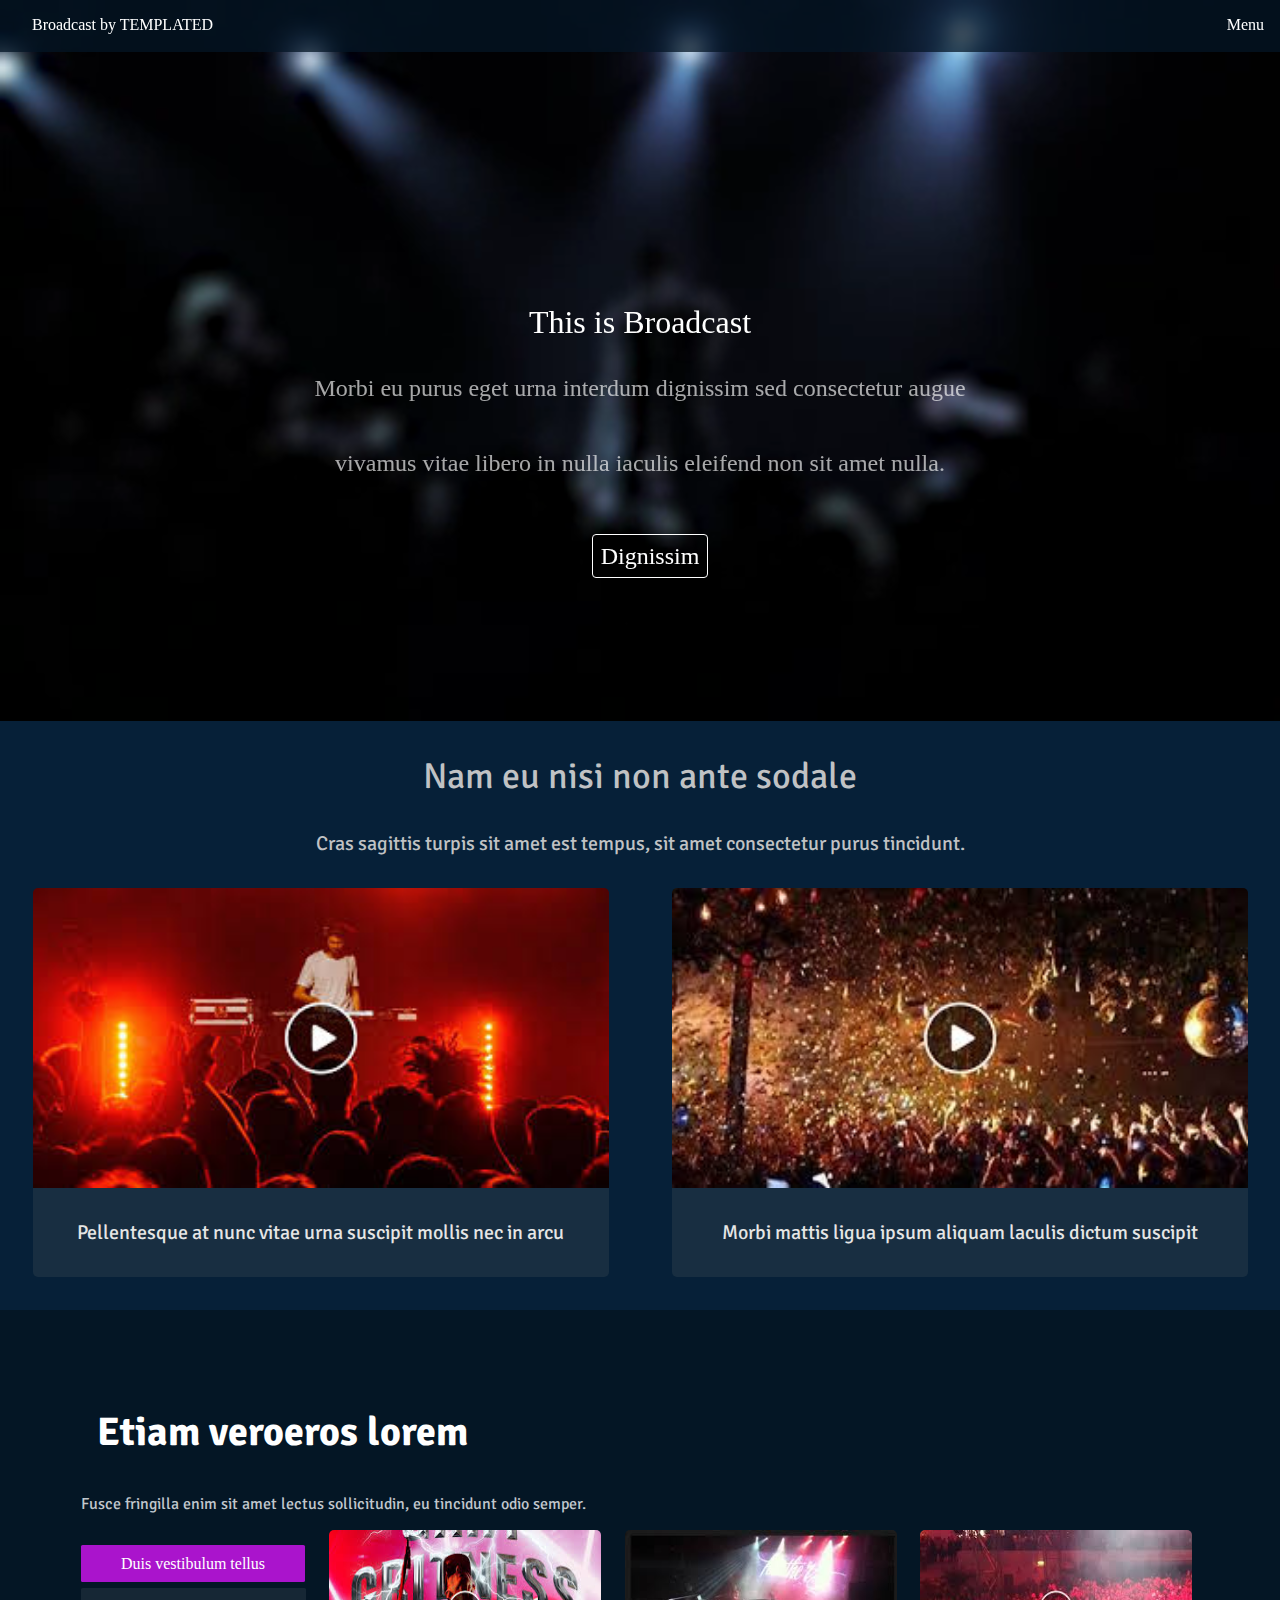
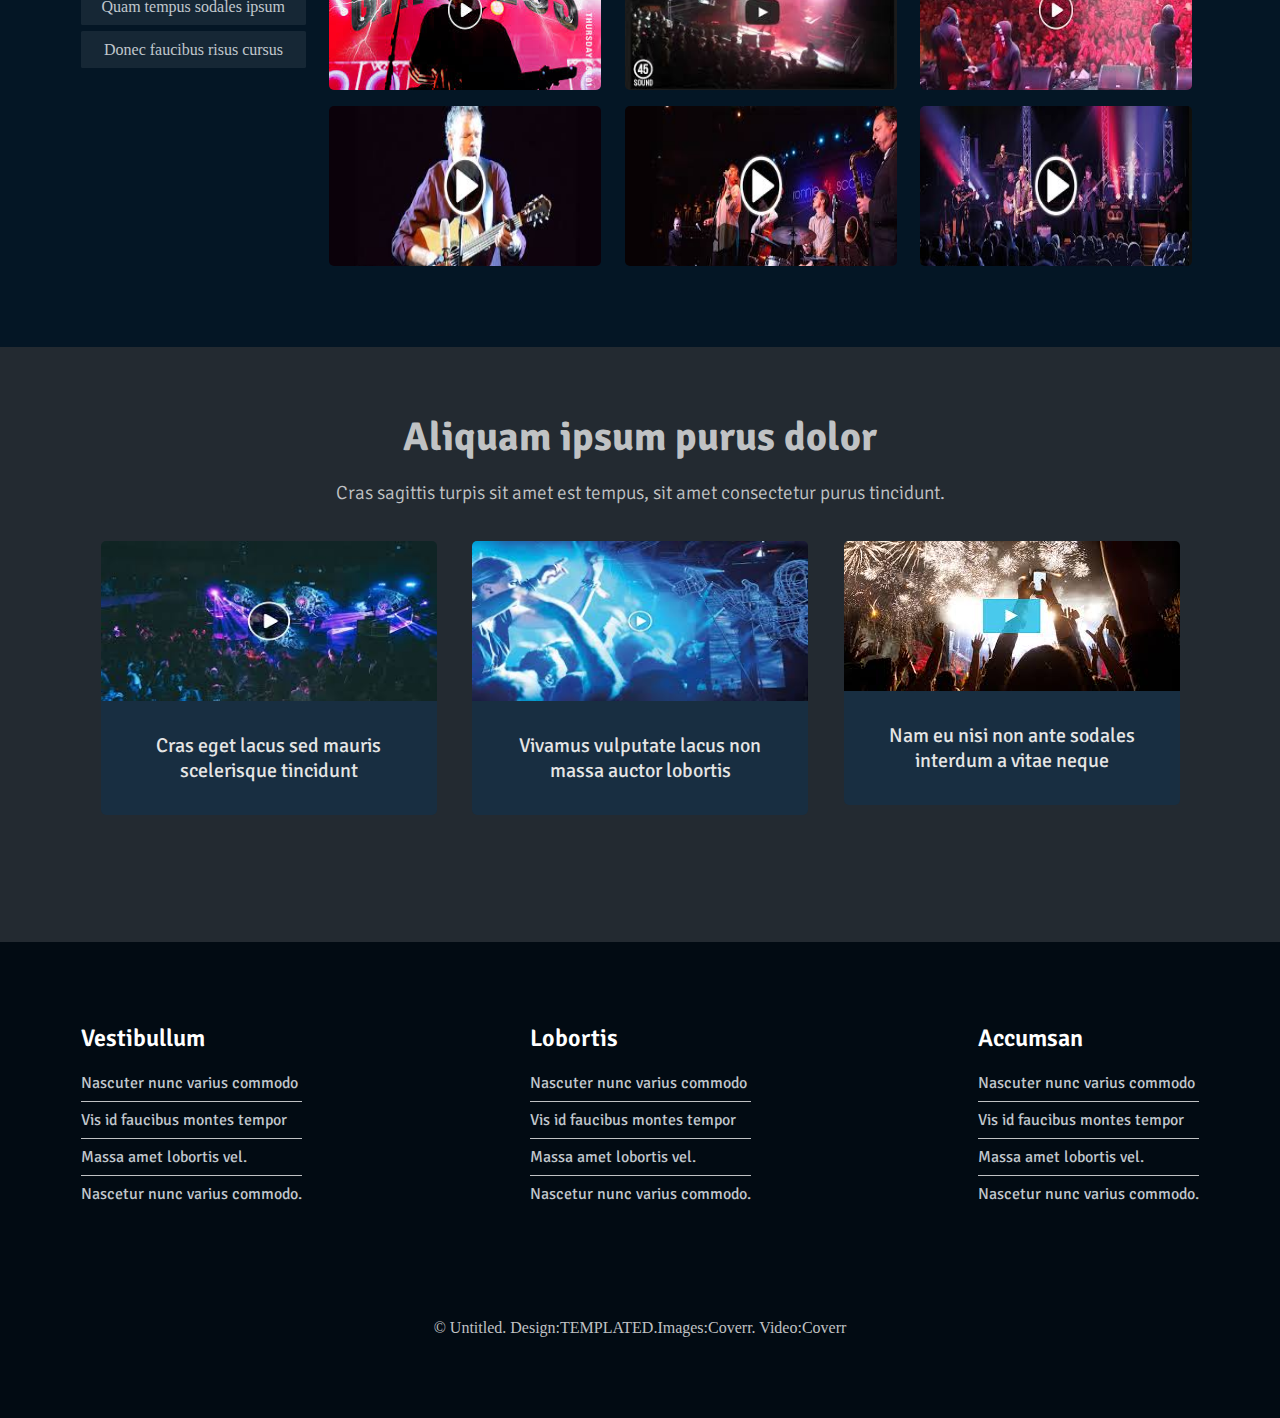
<file: index.html>
<!DOCTYPE html>
<html lang="en">

<head>
  <meta charset="UTF-8">
  <title>Broadcast</title>
  <link rel="stylesheet" type="text/css" href="style.css">
  <link rel="stylesheet" href="https://use.fontawesome.com/releases/v5.7.1/css/all.css"
    integrity="sha384-fnmOCqbTlWIlj8LyTjo7mOUStjsKC4pOpQbqyi7RrhN7udi9RwhKkMHpvLbHG9Sr" crossorigin="anonymous">
</head>

<body>


  <!-- navbar -->

  <!-- header -->
  <header id="header">
    <h1><a href="#">Broadcast <span>by TEMPLATED</span></a></h1>
    <a href="#menu">Menu</a>
  </header>

  <div class=" wrapper main-container">
    <!-- video -->
    <section class="video_section">
      <div class="video_container">
        <video autoplay muted loop id="videolayout">
          <source src="images/broadcast.mp4" type="video/mp4">
        </video>
      </div>
      <!-- overlay -->
      <div class="overlay"> </div>
      <!-- banner -->
      <section id="banner">
        <div class="inner">
          <h1>This is Broadcast</h1><br>
          <p>Morbi eu purus eget urna interdum dignissim sed consectetur augue</p>
          <p>vivamus vitae libero in nulla iaculis eleifend non sit amet nulla.</p><br>&nbsp&nbsp&nbsp&nbsp
          <a href="#" class=big-button> Dignissim </a>
          <div>

      </section>
    </section>

    <!-- style 1 -->
    <section class="wrapper style-1">
      <div class="wrap">
        <h2>Nam eu nisi non ante sodale</h2>
        <p>Cras sagittis turpis sit amet est tempus, sit amet consectetur purus tincidunt.</p>
      </div>

      <div class="flex">
        <div class="video">
          <div class="column">
            <div class="fit">
              <img src="images/image01.jpg">
            </div>

            <div class="caption">
              <p> Pellentesque at nunc vitae urna suscipit mollis nec in arcu</p>
            </div>
          </div>

          <div class="column">
            <div class="fit">
              <img src="images/image02.jpg">
            </div>

            <div class="caption">
              <p>Morbi mattis ligua ipsum aliquam laculis dictum suscipit </p>
            </div>
          </div>

        </div>

    </section>

    <!--style2  -->

    <section class="wrapper style-2">

      <div class="container">

        <div class="content">
          <h1>Etiam veroeros lorem</h1>
          <p>Fusce fringilla enim sit amet lectus sollicitudin, eu tincidunt odio semper.</p>
        </div>

        <div class="container-2">
          <div class="button">
            <div class="btn-1"><a href="#">Duis vestibulum tellus</a></div>
            <div class="btn-2"><a href="#">Quam tempus sodales ipsum</a></div>
            <div class="btn-3"><a href="#">Donec faucibus risus cursus</a></div>
          </div>


          <div class="image_item1"> <img src="images/image03.jpg" alt=""></div>
          <div class="image_item2"> <img src="images/image06.jpg" alt=""></div>
          <div class="image_item3"> <img src="images/image08.jpg" alt=""></div>



          <div class="image_item4"> <img src="images/image04.jpg" alt=""></div>
          <div class="image_item5"> <img src="images/image07.jpg" alt=""></div>
          <div class="image_item6"> <img src="images/image09.jpg" alt=""></div>
        </div>
      </div>
    </section>

    <!-- style 3 -->
    <div class="wrapper style-3">

      <div class="inner-2">
        <div class="align-center">
          <h2>Aliquam ipsum purus dolor</h2>
          <p>Cras sagittis turpis sit amet est tempus, sit amet consectetur purus tincidunt.</p>
        </div>

        <div class="flex-3">
          <div class="video-2 col">
            <div class="image-1">
              <img src="images/image10.jpg">
              <div class="caption-3">
                <p>Cras eget lacus sed mauris scelerisque tincidunt</p>
              </div>
            </div>

            <div class="image-1">
              <img src="images/image12.jpg">
              <div class="caption-3">
                <p>Vivamus vulputate lacus non massa auctor lobortis</p>
              </div>
            </div>

            <div class="image-1">
              <img src="images/image11.jpg">
              <div class="caption-3">
                <p> Nam eu nisi non ante sodales interdum a vitae neque</p>
              </div>
            </div>
          </div>
        </div>
      </div>
    </div>

    <div class="wrapper style-4">

      <div class="box">
        <div class="grid">
          <div class="para">
            <h5>Vestibullum</h5>
            <ul class="border">
              <li> <a href="#">Nascuter nunc varius commodo</a></li>
              <li> <a href="#">Vis id faucibus montes tempor</a></li>
              <li> <a href="#">Massa amet lobortis vel.</a></li>
              <li> <a href="#">Nascetur nunc varius commodo.</a></li>
            </ul>

          </div>

          <div class="para">
            <h5>Lobortis</h5>
            <ul class="border">
              <li> <a href="#">Nascuter nunc varius commodo</a></li>
              <li> <a href="#">Vis id faucibus montes tempor</a></li>
              <li> <a href="#">Massa amet lobortis vel.</a></li>
              <li> <a href="#">Nascetur nunc varius commodo.</a></li>
            </ul>
          </div>

          <div class="para">
            <h5>Accumsan</h5>
            <ul class="border">
              <li> <a href="#">Nascuter nunc varius commodo</a></li>
              <li> <a href="#">Vis id faucibus montes tempor</a></li>
              <li> <a href="#">Massa amet lobortis vel.</a></li>
              <li> <a href="#">Nascetur nunc varius commodo.</a></li>
            </ul>
          </div>


        </div>
        <footer>
          <div class="copyright">
            <ul class="icons">
              <li><a href="#" <i class="fab fa-twitter"></i></a></li>
              <li><a href="#" <i class="fab fa-facebook-f"></i></a></li>
              <li><a href="#" <i class="fab fa-instagram"></i></a></li>
              <li><a href="#" <i class="fab fa-snapchat"></i></a></li>
            </ul>

            <div class="copy">© Untitled. Design:TEMPLATED.Images:Coverr. Video:Coverr</div>
          </div>
        </footer>

      </div>
    </div>



  </div>
</body>

</html>
</file>
<file: style.css>
@import url("https://fonts.googleapis.com/css?family=Signika&display=swap");
*,
*:before,
*:after {
  -moz-box-sizing: border-box;
  -webkit-box-sizing: border-box;
  box-sizing: border-box;
}
body {
  /* background-color: #020b13; */
  color: #c0c2c4;
  margin: 8px;
  line-height: 1;
}
a {
  -moz-transition: color 0.2s ease-in-out;
  -webkit-transition: color 0.2s ease-in-out;
  -ms-transition: color 0.2s ease-in-out;
  transition: color 0.2s ease-in-out;
  transition-property: color;
  transition-duration: 0.2s;
  transition-timing-function: ease-in-out;
  transition-delay: 0s;
  text-decoration: none;
}
a {
  color: #c1c7cd;
}

html,
body,
div,
span,
applet,
object,
iframe,
h1,
h2,
h3,
h4,
h5,
h6,
p,
blockquote,
pre,
a,
abbr,
acronym,
address,
big,
cite,
code,
del,
dfn,
em,
img,
ins,
kbd,
q,
s,
samp,
small,
strike,
strong,
sub,
sup,
tt,
var,
b,
u,
i,
center,
dl,
dt,
dd,
ol,
ul,
li,
fieldset,
form,
label,
legend,
table,
caption,
tbody,
tfoot,
thead,
tr,
th,
td,
article,
aside,
canvas,
details,
embed,
figure,
figcaption,
footer,
header,
hgroup,
menu,
nav,
output,
ruby,
section,
summary,
time,
mark,
audio,
video {
  margin: 0;
  padding: 0;
  border: 0;
  font-size: 100%;
  font: inherit;
}
a {
  text-decoration: none;
}
li {
  list-style-type: none;
}
/* header */

header {
  display: flex;
  justify-content: space-between;
  background: rgba(4, 22, 37, 0.75);
  color: #c0c5c9;
  cursor: default;
  height: 3.25em;
  left: 0;
  position: fixed;
  text-align: right;
  top: 0;
  width: 100%;
  z-index: 1;
}
header a {
  text-decoration: none;
  padding: 1rem;
  color: white;
}
h1 {
  font-weight: 200;
  padding: 1rem;
  color: white;
}
/* video */
#videolayout {
  min-width: 100%;
  min-height: 100%;
  display: grid;
  justify-content: center;
  align-items: center;
  overflow: hidden;
}
/* ============================ banner ========================================== */

.inner {
  width: 100%;
  height: 100%;
  position: absolute;
  top: 18rem;
  left: 0;
  text-align: center;
  justify-content: center;
  color: white;
  z-index: 1001;
}
.inner h1 {
  font-size: 2rem;
}
.inner p {
  color: rgba(255, 255, 255, 0.65);
  font-size: 1.5em;
  margin: 0 0 2em 0;
}

.big-button {
  color: white;
  background-color: transparent;
  font-size: 1.5rem;
  padding: 0.5rem;
  border: 1px solid white;
  border-radius: 4px;
  margin-top: 5em;
}

/* overlay */

.overlay {
  width: 100%;
  height: 100%;
  position: absolute;
  top: 0;
  left: 0;
  z-index: 1;
}
/* style 1 */
.wrapper.style-1 {
  background-color: #062038;
  margin-left: auto;
  margin-right: auto;
  border: 1px solid #062038;
}

.wrap h2 {
  font-size: 2.25rem;
  font-family: "Signika", sans-serif;
  align-items: center;
  text-align: center;
  margin-top: 2rem;
}

.wrap p {
  font-size: 1.25rem;
  font-family: "Signika", sans-serif;
  align-items: center;
  text-align: center;
  margin-top: 2rem;
  margin-bottom: 2rem;
}

.video {
  display: flex;
  justify-content: space-around;
  margin: 0;
  /*margin-left: 2rem;*/
  /*margin-right: 2rem;*/
}

.column {
  display: grid;
  grid-template-columns: repeat(1fr, 1fr);
}

.fit {
  width: 36em;
}

.style-1 img {
  display: block;
  width: 100%;
  border-top-right-radius: 5px;
  border-top-left-radius: 5px;
}
.caption p {
  font-size: 1.25rem;
  font-family: "Signika", sans-serif;
  display: grid;
  align-items: center;
  text-align: center;
  background-color: #182e41;
  color: #e5e5e5;
  width: 36rem;
  padding: 2rem;
  border-bottom-right-radius: 5px;
  border-bottom-left-radius: 5px;
}
.caption {
  display: flex;
  justify-content: center;
  margin-bottom: 2rem;
  color: #c1c7cd;
}

/*====================================================== style2  ================================================*/
.style-2 {
  background-color: #041625;
  color: #c0c5c9;
  border: 1px solid #041625;
}
.container {
  margin: 5rem;
  /*background-color: #041625;*/
}
.content h1 {
  font-size: 2.5rem;
  font-family: "Signika", sans-serif;
  font-weight: bold;
  color: #ffffff;
}
.content p {
  font-family: "Signika", sans-serif;
  color: #c1c7cd;
  padding: 1rem 0;
  margin-top: 5px;
}

.button {
  display: flex;
  flex-direction: column;
}

.btn-1 a {
  text-decoration: none;
  color: #ffffff;
  background-color: #aa14cc;
  padding: 10px 40px;
  border-radius: 0.1rem;
}
.btn-1 {
  margin-top: 1.56rem;
  margin-bottom: 1.56rem;
}
.btn-2 {
  margin-bottom: 1.56rem;
}
.btn-2 a {
  text-decoration: none;
  color: #c1c7cd;
  background-color: rgba(255, 255, 255, 0.075);
  border-radius: 0.1rem;
  padding: 10px 20.5px;
}

.btn-3 a {
  text-decoration: none;
  color: #c1c7cd;
  background-color: rgba(255, 255, 255, 0.075);
  border-radius: 0.1rem;
  padding: 10px 23px;
}

/* .container-2 {
  display: flex;
  justify-content: space-between;
} */

.image_item {
  margin: 10px;
  width: 17rem;
}

.container-2 {
  display: grid;
  grid-gap: 1rem;
  grid-template-areas:
    "button image_item1 image_item2 image_item3"
    " ... image_item4 image_item5 image_item6";
}

button {
  grid-area: button;
}

.image_item1 {
  grid-area: image_item1;
  width: 17rem;
  height: 10rem;
}
.image_item2 {
  grid-area: image_item2;
  height: 10rem;
  width: 17rem;
}
.image_item3 {
  grid-area: image_item3;
  width: 17rem;
  height: 10rem;
}

.image_item4 {
  grid-area: image_item4;
  width: 17rem;
  height: 10rem;
}
.image_item5 {
  grid-area: image_item5;
  width: 17rem;
  height: 10rem;
}
.image_item6 {
  grid-area: image_item6;
  width: 17rem;
  height: 10rem;
}

.style-2 img {
  width: 100%;
  height: 100%;
  border-radius: 5px;
  /* transform: scale(1.1); */
}

/* ===================================================style3=========================================== */
.style-3 {
  background-color: #232a31;
  color: #c0c2c4;
  border: 1px solid #232a31;
}
.inner-2 {
  margin-top: 4rem;
  margin-left: 4rem;
  margin-right: 4rem;
  margin-bottom: 15rem;
}

/* .col {
  width: 31%;
} */

.align-center {
  display: flex;
  flex-direction: column;
  align-items: center;
  margin: 1rem;
}

.align-center h2 {
  font-size: 2.5rem;
  font-family: "Signika", sans-serif;
  font-weight: 700;
}
.align-center p {
  font-size: 1.2rem;
  font-weight: 100;
  margin: 1em;
  font-family: "Signika", sans-serif;
}
.video-2 {
  display: flex;
  justify-content: space-evenly;
}

.image-1 {
  display: flex;
  flex-direction: column;
  width: 21em;
  height: 10rem;
}
.image-1 img {
  width: 100%;
  height: 100%;
  border-top-right-radius: 5px;
  border-top-left-radius: 5px;
}
.caption-3 {
  font-size: 1.25rem;
  font-family: "Signika", sans-serif;
  display: grid;
  align-items: center;
  text-align: center;
  background-color: #182e41;
  color: #e5e5e5;
  width: 21rem;
  padding: 2rem;
  border-bottom-right-radius: 5px;
  border-bottom-left-radius: 5px;
}
.caption {
  display: flex;
  justify-content: center;
  margin-bottom: 2rem;
  color: #c1c7cd;
}
/* =============================================.style4=============================================== */
.style-4 {
  background-color: #020b13;
  /* height: 50vh; */
  border: 1px solid #020b13;
}
.box {
  margin: 5rem;
}

.grid {
  display: flex;
  justify-content: space-between;
  text-align: left;
}
.para {
  display: flex;
  flex-direction: column;
}

.para h5 {
  font-size: 1.5rem;
  color: #fff;
  font-weight: 600;
  text-align: left;
  font-family: "Signika", sans-serif;
  margin-bottom: 1.3rem;
}
ul.border li {
  border-top-color: rgba(255, 255, 255, 0.15);
  font-family: "Signika", sans-serif;
}

ul.border li:first-child {
  border-top: 0;
  padding-top: 0;
}
ul.border li {
  border-top: solid 1px;
  padding: 0.5em 0;
}
a {
  text-decoration: none;
}
/*======================================================= footer========================== */
.footer {
  background-color: #020b13;
}
.copyright {
  align-items: center;
  text-align: center;
  background-color: #020b13;
  /* height: 20vh; */

  /* margin-bottom: 10rem; */
}
.icons {
  display: flex;
  margin: auto;
  justify-content: center;
  text-align: center;
  align-items: center;
  color: #fff;
  font-size: 1.5rem;
  margin: 2.5rem;
}
.icons :nth-child(1) {
  padding-right: 15px;
}
.icons :nth-child(2) {
  padding-right: 15px;
}
.icons :nth-child(3) {
  padding-right: 15px;
}
@media only screen and (max-width: 1200px) {
  /* .container,
  .content {
    width: 100%;
  }
  .video_container {
    width: 100%;
  }
  .flex,
  .flex-tabs,
  .container-2 {
    width: 100%;
  }
  .container-2 {
    display: flex;
    flex-direction: column;
  } */

  .fit {
    width: 27em;
  }

  .style-1 img {
    display: block;
    width: 100%;
    border-top-right-radius: 5px;
    border-top-left-radius: 5px;
  }
  .caption p {
    font-size: 1.25rem;
    font-family: "Signika", sans-serif;
    display: grid;
    align-items: center;
    text-align: center;
    background-color: #182e41;
    color: #e5e5e5;
    width: 27rem;
    padding: 2rem;
    border-bottom-right-radius: 5px;
    border-bottom-left-radius: 5px;
  }

  .inner {
    top: 13rem;
  }

  .image-1 {
    width: 16em;
    height: 10rem;
  }

  .caption-3 {
    width: 16rem;
    padding: 2rem;
  }
  .button {
    display: flex;
    flex-direction: column;
  }

  .btn-1 a {
    text-decoration: none;
    color: #ffffff;
    background-color: #aa14cc;
    padding: 10px 40px;
    border-radius: 0.1rem;
  }
  .btn-1 {
    margin-top: 1.56rem;
    margin-bottom: 1.56rem;
  }
  .btn-2 {
    margin-bottom: 1.56rem;
  }
  .btn-2 a {
    text-decoration: none;
    color: #c1c7cd;
    background-color: rgba(255, 255, 255, 0.075);
    border-radius: 0.1rem;
    padding: 10px 20.5px;
  }

  .btn-3 a {
    text-decoration: none;
    color: #c1c7cd;
    background-color: rgba(255, 255, 255, 0.075);
    border-radius: 0.1rem;
    padding: 10px 23px;
  }

  /* .container-2 {
  display: flex;
  justify-content: space-between;
} */

  .image_item {
    margin: 10px;
    width: 17rem;
  }

  .container-2 {
    display: grid;
    grid-gap: 1rem;
    grid-template-areas:
      "button image_item1 image_item2 image_item3"
      " ... image_item4 image_item5 image_item6";
  }

  button {
    grid-area: button;
  }

  .image_item1 {
    grid-area: image_item1;
    width: 10rem;
    height: 10rem;
  }
  .image_item2 {
    grid-area: image_item2;
    height: 10rem;
    width: 10rem;
  }
  .image_item3 {
    grid-area: image_item3;
    width: 10rem;
    height: 10rem;
  }

  .image_item4 {
    grid-area: image_item4;
    width: 10rem;
    height: 10rem;
  }
  .image_item5 {
    grid-area: image_item5;
    width: 10rem;
    height: 10rem;
  }
  .image_item6 {
    grid-area: image_item6;
    width: 10rem;
    height: 10rem;
  }

  .style-2 img {
    width: 100%;
    height: 100%;
    border-radius: 5px;
    /* transform: scale(1.1); */
  }
}
</file>
